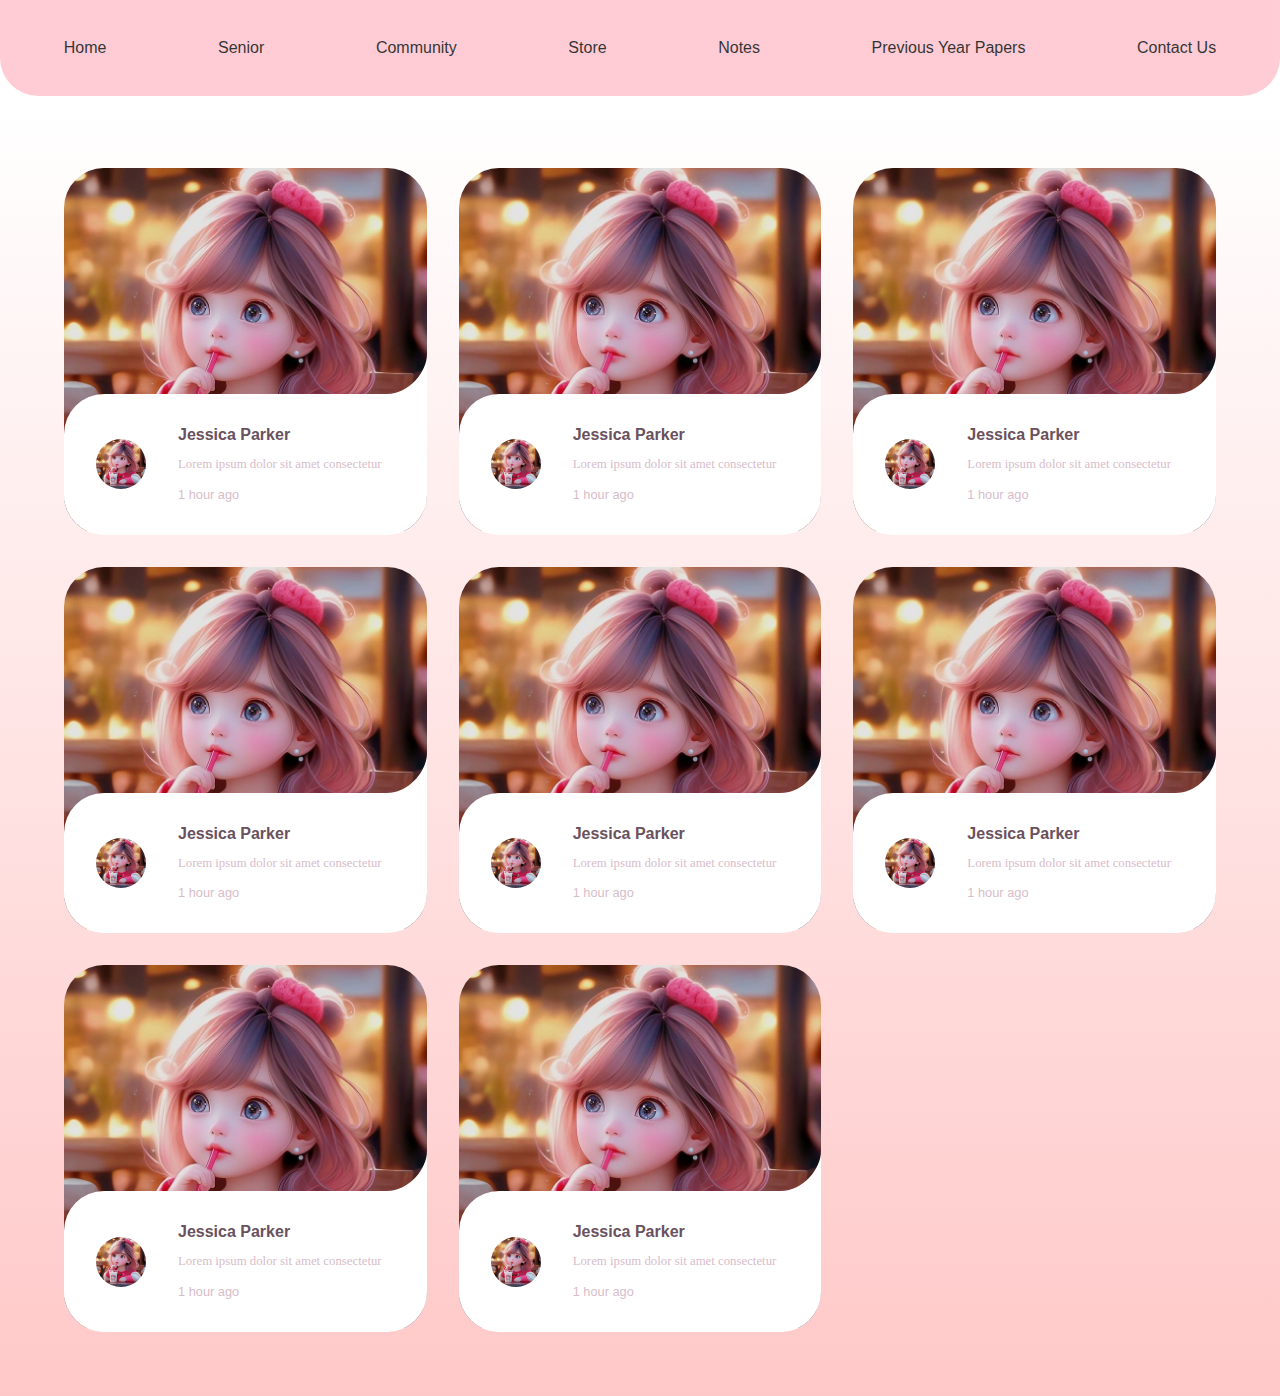
<file: Other-pages/Senior-Page/index.html>
<!DOCTYPE html>
<html lang="en">

<head>
    <meta charset="UTF-8">
    <meta name="viewport" content="width=device-width, initial-scale=1.0">
    <title>Student Senior</title>
    <link rel="stylesheet" href="style.css">
    <link rel="stylesheet" href="https://cdnjs.cloudflare.com/ajax/libs/font-awesome/6.5.1/css/all.min.css"
        integrity="sha512-DTOQO9RWCH3ppGqcWaEA1BIZOC6xxalwEsw9c2QQeAIftl+Vegovlnee1c9QX4TctnWMn13TZye+giMm8e2LwA=="
        crossorigin="anonymous" referrerpolicy="no-referrer" />
</head>

<body>

    <div class="nav-links">
        <div class="links-single">
            <i class="fa-solid fa-house"></i>
            <a href="/index.html">Home</a>
        </div>
        <div class="links-single">
            <i class="fa-solid fa-user-tie"></i>
            <p>Senior</p>
        </div>
        <div class="links-single">
            <i class="fa-solid fa-users"></i>
            <a href="Other-pages/Senior-Page/index.html">Community</a>
        </div>
        <div class="links-single">
            <i class="fa-solid fa-store"></i></i>
            <a href="Other-pages/Senior-Page/index.html">Store</a>
        </div>
        <div class="links-single">
            <i class="fa-solid fa-note-sticky"></i>
            <a href="Other-pages/Senior-Page/index.html">Notes</a>
        </div>
        <div class="links-single">
            <i class="fa-solid fa-bolt"></i>
            <a href="Other-pages/Senior-Page/index.html">Previous Year Papers</a>
        </div>
        <div class="links-single">
            <i class="fa-solid fa-envelope"></i>
            <a href="Other-pages/Senior-Page/index.html">Contact Us</a>
        </div>
    </div>
    <div class="hero">
        <ul class="cards">
            <li>
                <a href="" class="card">
                    <img src="/Assets/womenn.jpg" class="card__image" alt="" />
                    <div class="card__overlay">
                        <div class="card__header">
                            <svg class="card__arc" xmlns="http://www.w3.org/2000/svg">
                                <path />
                            </svg>
                            <img class="card__thumb" src="/Assets/womenn.jpg" alt="" />
                            <div class="card__header-text">
                                <h3 class="card__title">Jessica Parker</h3>
                                <span class="card__tagline">Lorem ipsum dolor sit amet consectetur</span>
                                <span class="card__status">1 hour ago</span>
                            </div>
                        </div>
                        <p class="card__description">Lorem ipsum dolor sit amet consectetur adipisicing elit.
                            Asperiores, blanditiis?</p>
                    </div>
                </a>
            </li>
            <li>
                <a href="" class="card">
                    <img src="/Assets/womenn.jpg" class="card__image" alt="" />
                    <div class="card__overlay">
                        <div class="card__header">
                            <svg class="card__arc" xmlns="http://www.w3.org/2000/svg">
                                <path />
                            </svg>
                            <img class="card__thumb" src="/Assets/womenn.jpg" alt="" />
                            <div class="card__header-text">
                                <h3 class="card__title">Jessica Parker</h3>
                                <span class="card__tagline">Lorem ipsum dolor sit amet consectetur</span>
                                <span class="card__status">1 hour ago</span>
                            </div>
                        </div>
                        <p class="card__description">Lorem ipsum dolor sit amet consectetur adipisicing elit.
                            Asperiores, blanditiis?</p>
                    </div>
                </a>
            </li>
            <li>
                <a href="" class="card">
                    <img src="/Assets/womenn.jpg" class="card__image" alt="" />
                    <div class="card__overlay">
                        <div class="card__header">
                            <svg class="card__arc" xmlns="http://www.w3.org/2000/svg">
                                <path />
                            </svg>
                            <img class="card__thumb" src="/Assets/womenn.jpg" alt="" />
                            <div class="card__header-text">
                                <h3 class="card__title">Jessica Parker</h3>
                                <span class="card__tagline">Lorem ipsum dolor sit amet consectetur</span>
                                <span class="card__status">1 hour ago</span>
                            </div>
                        </div>
                        <p class="card__description">Lorem ipsum dolor sit amet consectetur adipisicing elit.
                            Asperiores, blanditiis?</p>
                    </div>
                </a>
            </li>
            <li>
                <a href="" class="card">
                    <img src="/Assets/womenn.jpg" class="card__image" alt="" />
                    <div class="card__overlay">
                        <div class="card__header">
                            <svg class="card__arc" xmlns="http://www.w3.org/2000/svg">
                                <path />
                            </svg>
                            <img class="card__thumb" src="/Assets/womenn.jpg" alt="" />
                            <div class="card__header-text">
                                <h3 class="card__title">Jessica Parker</h3>
                                <span class="card__tagline">Lorem ipsum dolor sit amet consectetur</span>
                                <span class="card__status">1 hour ago</span>
                            </div>
                        </div>
                        <p class="card__description">Lorem ipsum dolor sit amet consectetur adipisicing elit.
                            Asperiores, blanditiis?</p>
                    </div>
                </a>
            </li>
            <li>
                <a href="" class="card">
                    <img src="/Assets/womenn.jpg" class="card__image" alt="" />
                    <div class="card__overlay">
                        <div class="card__header">
                            <svg class="card__arc" xmlns="http://www.w3.org/2000/svg">
                                <path />
                            </svg>
                            <img class="card__thumb" src="/Assets/womenn.jpg" alt="" />
                            <div class="card__header-text">
                                <h3 class="card__title">Jessica Parker</h3>
                                <span class="card__tagline">Lorem ipsum dolor sit amet consectetur</span>
                                <span class="card__status">1 hour ago</span>
                            </div>
                        </div>
                        <p class="card__description">Lorem ipsum dolor sit amet consectetur adipisicing elit.
                            Asperiores, blanditiis?</p>
                    </div>
                </a>
            </li>
            <li>
                <a href="" class="card">
                    <img src="/Assets/womenn.jpg" class="card__image" alt="" />
                    <div class="card__overlay">
                        <div class="card__header">
                            <svg class="card__arc" xmlns="http://www.w3.org/2000/svg">
                                <path />
                            </svg>
                            <img class="card__thumb" src="/Assets/womenn.jpg" alt="" />
                            <div class="card__header-text">
                                <h3 class="card__title">Jessica Parker</h3>
                                <span class="card__tagline">Lorem ipsum dolor sit amet consectetur</span>
                                <span class="card__status">1 hour ago</span>
                            </div>
                        </div>
                        <p class="card__description">Lorem ipsum dolor sit amet consectetur adipisicing elit.
                            Asperiores, blanditiis?</p>
                    </div>
                </a>
            </li>
            <li>
                <a href="" class="card">
                    <img src="/Assets/womenn.jpg" class="card__image" alt="" />
                    <div class="card__overlay">
                        <div class="card__header">
                            <svg class="card__arc" xmlns="http://www.w3.org/2000/svg">
                                <path />
                            </svg>
                            <img class="card__thumb" src="/Assets/womenn.jpg" alt="" />
                            <div class="card__header-text">
                                <h3 class="card__title">Jessica Parker</h3>
                                <span class="card__tagline">Lorem ipsum dolor sit amet consectetur</span>
                                <span class="card__status">1 hour ago</span>
                            </div>
                        </div>
                        <p class="card__description">Lorem ipsum dolor sit amet consectetur adipisicing elit.
                            Asperiores, blanditiis?</p>
                    </div>
                </a>
            </li>
            <li>
                <a href="" class="card">
                    <img src="/Assets/womenn.jpg" class="card__image" alt="" />
                    <div class="card__overlay">
                        <div class="card__header">
                            <svg class="card__arc" xmlns="http://www.w3.org/2000/svg">
                                <path />
                            </svg>
                            <img class="card__thumb" src="/Assets/womenn.jpg" alt="" />
                            <div class="card__header-text">
                                <h3 class="card__title">Jessica Parker</h3>
                                <span class="card__tagline">Lorem ipsum dolor sit amet consectetur</span>
                                <span class="card__status">1 hour ago</span>
                            </div>
                        </div>
                        <p class="card__description">Lorem ipsum dolor sit amet consectetur adipisicing elit.
                            Asperiores, blanditiis?</p>
                    </div>
                </a>
            </li>
        </ul>
    </div>
</body>

</html>
</file>
<file: Other-pages/Senior-Page/style.css>
:root {
    --surface-color: #fff;
    --curve: 40;
}



* {
    box-sizing: border-box;
    margin: 0;
    padding: 0;
}

body {
    font-family: 'Noto Sans JP', sans-serif;
}

.hero {
    background: linear-gradient(to top, #ffc8c8, white);
    height: 100%;
    display: flex;
    flex-direction: column;
}


.nav-links {
    background-color: pink;
    width: 100vw;
    margin-bottom: 0.5rem;
    display: flex;
    justify-content: space-around;
    padding: 0.5rem;
    text-align: center;
    border-bottom-left-radius: 38px;
    border-bottom-right-radius: 38px;
    opacity: 0.8;
    overflow-x: auto;
    -ms-overflow-style: none;
}

.nav-links::-webkit-scrollbar {
    display: none;
}

.links-single {
    border: 1px solid transparent;
    border-radius: 22px;
    height: 4rem;
    padding: 0.5rem 1.5rem;
    display: flex;
    flex-direction: column;
    align-items: center;
    justify-content: center;
    margin: 0.5rem;
}

.links-single:hover {
    background-color: white;
}

.nav-links a {
    color: black;
    text-decoration: none;
}


.cards {
    display: grid;
    grid-template-columns: repeat(auto-fit, minmax(300px, 1fr));
    gap: 2rem;
    margin: 4rem 5vw;
    padding: 0;
    list-style-type: none;
}

.card {
    position: relative;
    display: block;
    height: 100%;
    border-radius: calc(var(--curve) * 1px);
    overflow: hidden;
    text-decoration: none;
}

.card__image {
    width: 100%;
    height: auto;
}

.card__overlay {
    position: absolute;
    bottom: 0;
    left: 0;
    right: 0;
    z-index: 1;
    border-radius: calc(var(--curve) * 1px);
    background-color: var(--surface-color);
    transform: translateY(100%);
    transition: .2s ease-in-out;
}

.card:hover .card__overlay {
    transform: translateY(0);
}

.card__header {
    position: relative;
    display: flex;
    align-items: center;
    gap: 2em;
    padding: 2em;
    border-radius: calc(var(--curve) * 1px) 0 0 0;
    background-color: var(--surface-color);
    transform: translateY(-100%);
    transition: .2s ease-in-out;
}

.card__arc {
    width: 80px;
    height: 80px;
    position: absolute;
    bottom: 100%;
    right: 0;
    z-index: 1;
}

.card__arc path {
    fill: var(--surface-color);
    d: path("M 40 80 c 22 0 40 -22 40 -40 v 40 Z");
}

.card:hover .card__header {
    transform: translateY(0);
}

.card__thumb {
    flex-shrink: 0;
    width: 50px;
    height: 50px;
    border-radius: 50%;
}

.card__title {
    font-size: 1em;
    margin: 0 0 .3em;
    color: #6A515E;
}

.card__tagline {
    display: block;
    margin: 1em 0;
    font-family: "MockFlowFont";
    font-size: .8em;
    color: #D7BDCA;
}

.card__status {
    font-size: .8em;
    color: #D7BDCA;
}

.card__description {
    padding: 0 2em 2em;
    margin: 0;
    color: #D7BDCA;
    font-family: "MockFlowFont";
    display: -webkit-box;
    -webkit-box-orient: vertical;
    -webkit-line-clamp: 3;
    overflow: hidden;
}
</file>
